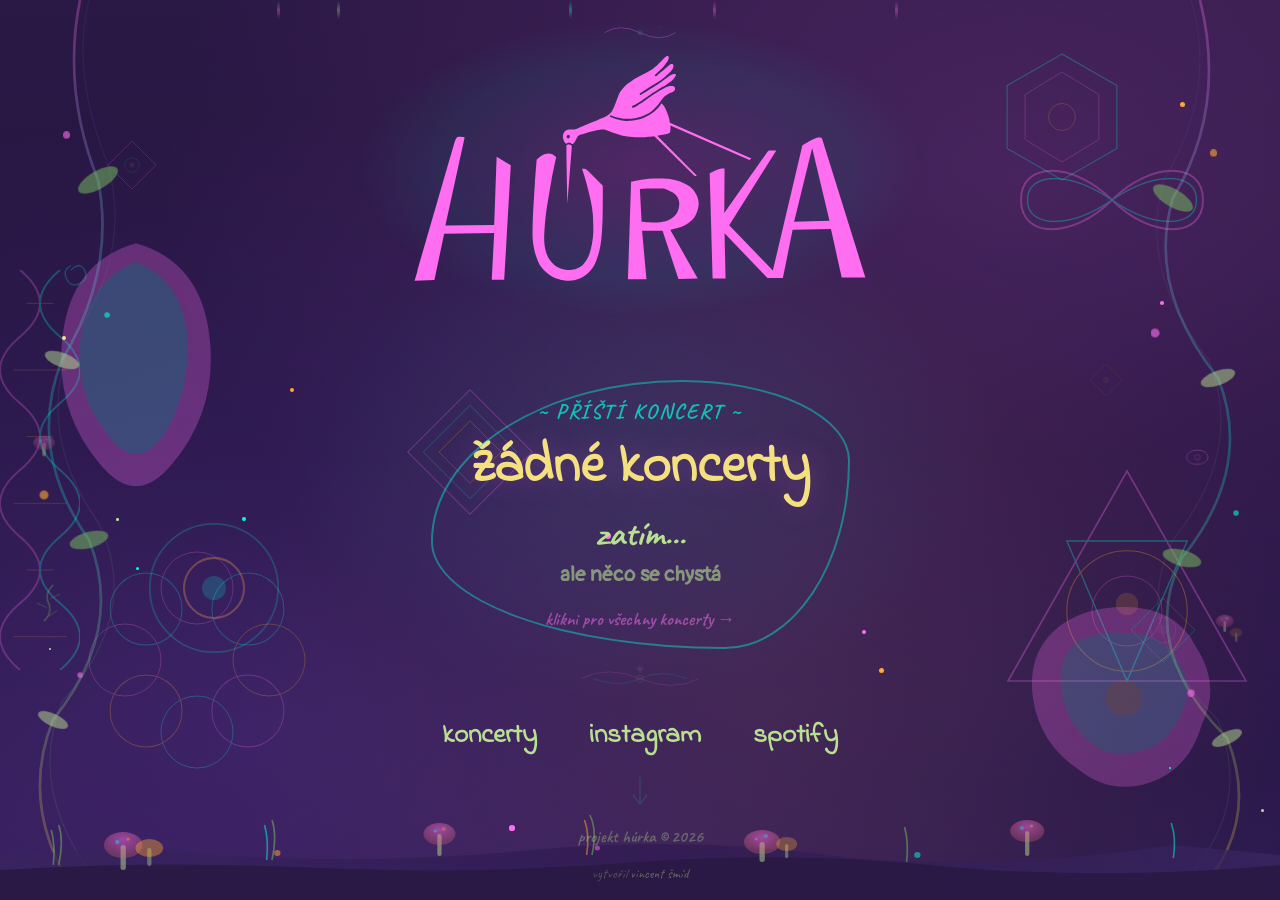
<file: index.html>
<!DOCTYPE html>
<html lang="cs">
<head>
<meta charset="UTF-8">
<script>if(location.pathname.endsWith('/index.html'))location.replace(location.pathname.replace('/index.html','/'));</script>
<meta name="viewport" content="width=device-width, initial-scale=1.0">
<title>Projekt Húrka</title>
<link rel="preconnect" href="https://fonts.googleapis.com">
<link rel="preconnect" href="https://fonts.gstatic.com" crossorigin>
<link href="https://fonts.googleapis.com/css2?family=Pangolin&family=Silkscreen&family=Caveat:wght@400;700&family=Indie+Flower&display=swap" rel="stylesheet">
<link rel="stylesheet" href="base.css">
<link rel="stylesheet" href="index.css">
<noscript><style>
  .page-loader { display: none !important; }
</style></noscript>
</head>
<body>

<!-- Loading screen -->
<div class="page-loader" id="loader">
  <svg class="loader-eye" viewBox="0 0 60 60">
    <circle cx="30" cy="30" r="28" fill="none" stroke="#00ffe0" stroke-width="1" opacity="0.5"/>
    <path d="M30 2 A28 28 0 0 1 58 30" fill="none" stroke="#ff6ef0" stroke-width="2"/>
    <circle cx="30" cy="30" r="8" fill="#6a3db8" opacity="0.6"/>
    <circle cx="30" cy="30" r="3" fill="#f0c85a"/>
  </svg>
</div>

<!-- Background layers -->
<div class="bg-layer bg-gradient"></div>

<!-- Fireflies -->
<div class="fireflies" id="fireflies"></div>

<!-- Drips -->
<div id="drips"></div>

<!-- === HALLUCINATION LAYER (static SVGs, motion via CSS trippy-drift) === -->
<div class="hallucinations">

  <!-- Melting blob — left side -->
  <svg class="halluc halluc-blob" viewBox="0 0 120 160" style="top:25%;left:2%;width:220px;">
    <g opacity="0.28">
      <path fill="#ff6ef0" d="M60 10 Q95 20 100 60 Q105 100 80 130 Q60 155 40 130 Q15 100 20 60 Q25 20 60 10Z"/>
      <path fill="#00ffe0" opacity="0.6" d="M60 20 Q85 30 88 60 Q90 90 75 115 Q60 135 45 115 Q25 90 30 60 Q35 30 60 20Z"/>
    </g>
  </svg>

  <!-- Sacred geometry triangle — right side -->
  <svg class="halluc halluc-geometry" viewBox="0 0 200 200" style="top:50%;right:1%;width:280px;">
    <g opacity="0.3">
      <polygon points="100,15 185,165 15,165" fill="none" stroke="#ff6ef0" stroke-width="1.2"/>
      <polygon points="100,165 57,65 143,65" fill="none" stroke="#00ffe0" stroke-width="1"/>
      <circle cx="100" cy="115" r="43" fill="none" stroke="#ffaa30" stroke-width="0.8"/>
      <circle cx="100" cy="115" r="25" fill="none" stroke="#ff6ef0" stroke-width="0.6"/>
      <circle cx="100" cy="110" r="8" fill="#ffaa30" opacity="0.5"/>
    </g>
  </svg>

  <!-- Ripple rings — bottom left (keep 3 animate for the expanding ring effect — this is the signature) -->
  <svg class="halluc halluc-ripple" viewBox="0 0 200 200" style="bottom:18%;left:5%;width:300px;">
    <g opacity="0.3">
      <circle cx="100" cy="100" r="20" fill="none" stroke="#00ffe0" stroke-width="1.2">
        <animate attributeName="r" values="20;95;20" dur="8s" repeatCount="indefinite"/>
        <animate attributeName="opacity" values="0.9;0;0.9" dur="8s" repeatCount="indefinite"/>
      </circle>
      <circle cx="100" cy="100" r="20" fill="none" stroke="#ff6ef0" stroke-width="1.2">
        <animate attributeName="r" values="20;95;20" dur="8s" begin="2.6s" repeatCount="indefinite"/>
        <animate attributeName="opacity" values="0.9;0;0.9" dur="8s" begin="2.6s" repeatCount="indefinite"/>
      </circle>
      <circle cx="100" cy="100" r="20" fill="none" stroke="#ffaa30" stroke-width="1.2">
        <animate attributeName="r" values="20;95;20" dur="8s" begin="5.3s" repeatCount="indefinite"/>
        <animate attributeName="opacity" values="0.9;0;0.9" dur="8s" begin="5.3s" repeatCount="indefinite"/>
      </circle>
      <circle cx="100" cy="100" r="8" fill="#00ffe0" opacity="0.6"/>
    </g>
  </svg>

  <!-- Infinity / lemniscate — mid right (static shape) -->
  <svg class="halluc halluc-infinity" viewBox="0 0 200 100" style="top:15%;right:3%;width:260px;">
    <g opacity="0.3">
      <path fill="none" stroke="#ff6ef0" stroke-width="1.5" d="M30 50 C30 20 70 20 100 50 C130 80 170 80 170 50 C170 20 130 20 100 50 C70 80 30 80 30 50Z"/>
      <path fill="none" stroke="#00ffe0" stroke-width="1" d="M35 50 C35 28 68 28 100 50 C132 72 165 72 165 50 C165 28 132 28 100 50 C68 72 35 72 35 50Z"/>
    </g>
  </svg>

  <!-- Spirograph — center-left (static, rotation via CSS) -->
  <svg class="halluc halluc-spiro" viewBox="0 0 200 200" style="top:60%;left:6%;width:240px;">
    <g opacity="0.25">
      <circle cx="100" cy="40" r="30" fill="none" stroke="#ff6ef0" stroke-width="0.8"/>
      <circle cx="100" cy="40" r="30" fill="none" stroke="#00ffe0" stroke-width="0.8" transform="rotate(45 100 100)"/>
      <circle cx="100" cy="40" r="30" fill="none" stroke="#ffaa30" stroke-width="0.8" transform="rotate(90 100 100)"/>
      <circle cx="100" cy="40" r="30" fill="none" stroke="#ff6ef0" stroke-width="0.8" transform="rotate(135 100 100)"/>
      <circle cx="100" cy="40" r="30" fill="none" stroke="#00ffe0" stroke-width="0.8" transform="rotate(180 100 100)"/>
      <circle cx="100" cy="40" r="30" fill="none" stroke="#ffaa30" stroke-width="0.8" transform="rotate(225 100 100)"/>
      <circle cx="100" cy="40" r="30" fill="none" stroke="#ff6ef0" stroke-width="0.8" transform="rotate(270 100 100)"/>
      <circle cx="100" cy="40" r="30" fill="none" stroke="#00ffe0" stroke-width="0.8" transform="rotate(315 100 100)"/>
    </g>
  </svg>

  <!-- Hexagon — top right (static) -->
  <svg class="halluc halluc-hex" viewBox="0 0 200 200" style="top:3%;right:10%;width:180px;">
    <g opacity="0.28">
      <polygon points="100,30 161,65 161,135 100,170 39,135 39,65" fill="none" stroke="#00ffe0" stroke-width="1.2"/>
      <polygon points="100,50 141,75 141,125 100,150 59,125 59,75" fill="none" stroke="#ff6ef0" stroke-width="0.9"/>
      <circle cx="100" cy="100" r="15" fill="none" stroke="#ffaa30" stroke-width="0.8"/>
    </g>
  </svg>

  <!-- DNA helix — far left (static) -->
  <svg class="halluc halluc-dna" viewBox="0 0 60 300" style="top:30%;left:0%;width:80px;">
    <g opacity="0.25">
      <path fill="none" stroke="#ff6ef0" stroke-width="1.5" d="M15 0 Q45 25 15 50 Q-15 75 15 100 Q45 125 15 150 Q-15 175 15 200 Q45 225 15 250 Q-15 275 15 300"/>
      <path fill="none" stroke="#00ffe0" stroke-width="1.5" d="M45 0 Q15 25 45 50 Q75 75 45 100 Q15 125 45 150 Q75 175 45 200 Q15 225 45 250 Q75 275 45 300"/>
      <line x1="20" y1="25" x2="40" y2="25" stroke="#ffaa30" stroke-width="0.8" opacity="0.7"/>
      <line x1="10" y1="75" x2="50" y2="75" stroke="#ffaa30" stroke-width="0.8" opacity="0.7"/>
      <line x1="20" y1="125" x2="40" y2="125" stroke="#ffaa30" stroke-width="0.8" opacity="0.7"/>
      <line x1="10" y1="175" x2="50" y2="175" stroke="#ffaa30" stroke-width="0.8" opacity="0.7"/>
      <line x1="20" y1="225" x2="40" y2="225" stroke="#ffaa30" stroke-width="0.8" opacity="0.7"/>
      <line x1="10" y1="275" x2="50" y2="275" stroke="#ffaa30" stroke-width="0.8" opacity="0.7"/>
    </g>
  </svg>

  <!-- Amoeba — bottom right (static) -->
  <svg class="halluc halluc-amoeba" viewBox="0 0 200 200" style="bottom:8%;right:2%;width:260px;">
    <g opacity="0.25">
      <path fill="#ff6ef0" d="M100 30 Q140 30 155 60 Q175 90 160 120 Q150 155 120 165 Q90 175 65 155 Q35 135 30 100 Q25 65 50 45 Q70 30 100 30Z"/>
      <path fill="#00ffe0" opacity="0.5" d="M100 50 Q130 50 140 70 Q155 90 145 110 Q135 135 115 140 Q90 148 75 135 Q55 118 52 95 Q48 72 62 58 Q78 48 100 50Z"/>
      <circle cx="100" cy="100" r="14" fill="#ffaa30" opacity="0.5"/>
    </g>
  </svg>

  <!-- Concentric diamonds — mid area (static) -->
  <svg class="halluc halluc-diamonds" viewBox="0 0 200 200" style="top:38%;left:50%;width:220px;margin-left:-280px;">
    <g opacity="0.25">
      <rect x="60" y="60" width="80" height="80" fill="none" stroke="#ff6ef0" stroke-width="1" transform="rotate(45 100 100)"/>
      <rect x="70" y="70" width="60" height="60" fill="none" stroke="#00ffe0" stroke-width="0.8" transform="rotate(45 100 100)"/>
      <rect x="80" y="80" width="40" height="40" fill="none" stroke="#ffaa30" stroke-width="0.8" transform="rotate(45 100 100)"/>
    </g>
  </svg>

</div>

<!-- Third eyes (static shapes, rotation via CSS spiralSpin) -->
<div class="third-eye" style="top: 15%; left: 8%;">
  <svg width="60" height="60" viewBox="0 0 50 50">
    <path d="M25 5 Q35 15 45 25 Q35 35 25 45 Q15 35 5 25 Q15 15 25 5Z" fill="none" stroke="#ff6ef0" stroke-width="0.8"/>
    <circle cx="25" cy="25" r="6" fill="none" stroke="#00ffe0" stroke-width="0.5"/>
    <circle cx="25" cy="25" r="2" fill="#ffaa30" opacity="0.5"/>
  </svg>
</div>

<div class="third-eye" style="bottom: 25%; right: 6%;">
  <svg width="80" height="80" viewBox="0 0 50 50" style="animation-direction: reverse;">
    <path d="M25 5 Q35 15 45 25 Q35 35 25 45 Q15 35 5 25 Q15 15 25 5Z" fill="none" stroke="#00ffe0" stroke-width="0.6"/>
    <circle cx="25" cy="25" r="8" fill="none" stroke="#ff6ef0" stroke-width="0.4"/>
    <circle cx="25" cy="25" r="3" fill="#ff6ef0" opacity="0.35"/>
  </svg>
</div>

<div class="third-eye" style="top: 40%; right: 12%;">
  <svg width="40" height="40" viewBox="0 0 50 50">
    <path d="M25 5 Q35 15 45 25 Q35 35 25 45 Q15 35 5 25 Q15 15 25 5Z" fill="none" stroke="#ffaa30" stroke-width="0.5"/>
    <circle cx="25" cy="25" r="4" fill="#ffaa30" opacity="0.3"/>
  </svg>
</div>

<!-- Vine SVGs (static shapes, sway via CSS) -->
<div class="vine-container vine-left">
  <svg viewBox="0 0 200 1000" xmlns="http://www.w3.org/2000/svg" style="width:100%;height:100%">
    <defs>
      <linearGradient id="vineGrad1" x1="0%" y1="0%" x2="0%" y2="100%">
        <stop offset="0%" stop-color="#ff6ef0" stop-opacity="0.5"/>
        <stop offset="50%" stop-color="#00ffe0" stop-opacity="0.4"/>
        <stop offset="100%" stop-color="#ffaa30" stop-opacity="0.5"/>
      </linearGradient>
      <linearGradient id="vineGrad2" x1="0%" y1="0%" x2="0%" y2="100%">
        <stop offset="0%" stop-color="#6a3db8" stop-opacity="0.4"/>
        <stop offset="100%" stop-color="#7ac460" stop-opacity="0.3"/>
      </linearGradient>
      <radialGradient id="mushGlow" cx="50%" cy="30%" r="60%">
        <stop offset="0%" stop-color="#ff6ef0" stop-opacity="0.6"/>
        <stop offset="100%" stop-color="#e8667a" stop-opacity="0.3"/>
      </radialGradient>
    </defs>
    <path d="M100 0 Q80 100 120 200 Q140 300 80 400 Q40 500 110 600 Q150 700 70 800 Q30 900 100 1000" fill="none" stroke="url(#vineGrad1)" stroke-width="3" opacity="0.6"/>
    <path d="M110 0 Q90 80 130 180 Q160 280 90 380 Q50 480 120 580 Q170 680 80 780 Q40 880 120 980" fill="none" stroke="url(#vineGrad2)" stroke-width="1.5" opacity="0.4"/>
    <g opacity="0.5">
      <ellipse cx="120" cy="200" rx="25" ry="10" fill="#7ac460" transform="rotate(-30 120 200)"/>
      <ellipse cx="80" cy="400" rx="20" ry="8" fill="#b8e090" transform="rotate(20 80 400)"/>
      <ellipse cx="110" cy="600" rx="22" ry="9" fill="#7ac460" transform="rotate(-15 110 600)"/>
      <ellipse cx="70" cy="800" rx="18" ry="7" fill="#b8e090" transform="rotate(25 70 800)"/>
    </g>
    <g opacity="0.6">
      <circle cx="85" cy="150" r="4" fill="#ff6ef0"/>
      <circle cx="130" cy="350" r="3" fill="#00ffe0"/>
      <circle cx="60" cy="550" r="5" fill="#ffaa30"/>
      <circle cx="100" cy="750" r="3" fill="#ff6ef0"/>
    </g>
    <g opacity="0.6" transform="translate(50, 480)">
      <rect x="8" y="12" width="4" height="15" rx="2" fill="#b8e090" opacity="0.6"/>
      <ellipse cx="10" cy="12" rx="12" ry="8" fill="url(#mushGlow)"/>
      <circle cx="6" cy="10" r="1.5" fill="#00ffe0" opacity="0.5"/>
      <circle cx="13" cy="8" r="1" fill="#ffaa30" opacity="0.5"/>
    </g>
    <path d="M90 300 Q100 290 105 300 Q110 310 100 315 Q90 320 85 310 Q80 300 90 295" fill="none" stroke="#00ffe0" stroke-width="1" opacity="0.4"/>
    <g opacity="0.4" transform="translate(60,650)">
      <path d="M0 40 Q10 30 5 20 Q0 10 10 0" fill="none" stroke="#7ac460" stroke-width="1.5"/>
      <path d="M5 35 L15 28" fill="none" stroke="#7ac460" stroke-width="0.8"/>
      <path d="M3 25 L-8 20" fill="none" stroke="#7ac460" stroke-width="0.8"/>
      <path d="M7 15 L18 10" fill="none" stroke="#7ac460" stroke-width="0.8"/>
    </g>
  </svg>
</div>

<div class="vine-container vine-right">
  <svg viewBox="0 0 200 1000" xmlns="http://www.w3.org/2000/svg" style="width:100%;height:100%">
    <path d="M100 0 Q130 120 70 220 Q40 320 120 420 Q160 520 80 620 Q30 720 130 820 Q170 920 90 1000" fill="none" stroke="url(#vineGrad1)" stroke-width="3" opacity="0.6"/>
    <path d="M90 0 Q120 100 60 200 Q30 300 110 400 Q150 500 70 600 Q20 700 120 800 Q160 900 80 980" fill="none" stroke="url(#vineGrad2)" stroke-width="1.5" opacity="0.35"/>
    <g opacity="0.5">
      <ellipse cx="70" cy="220" rx="25" ry="10" fill="#7ac460" transform="rotate(30 70 220)"/>
      <ellipse cx="120" cy="420" rx="20" ry="8" fill="#b8e090" transform="rotate(-20 120 420)"/>
      <ellipse cx="80" cy="620" rx="22" ry="9" fill="#7ac460" transform="rotate(15 80 620)"/>
      <ellipse cx="130" cy="820" rx="18" ry="7" fill="#b8e090" transform="rotate(-25 130 820)"/>
    </g>
    <g opacity="0.6">
      <circle cx="115" cy="170" r="4" fill="#ffaa30"/>
      <circle cx="50" cy="370" r="5" fill="#ff6ef0"/>
      <circle cx="140" cy="570" r="3" fill="#00ffe0"/>
      <circle cx="90" cy="770" r="4" fill="#ff6ef0"/>
    </g>
    <g opacity="0.6" transform="translate(120, 680)">
      <rect x="6" y="10" width="3" height="12" rx="1.5" fill="#b8e090" opacity="0.6"/>
      <ellipse cx="7.5" cy="10" rx="10" ry="7" fill="url(#mushGlow)"/>
      <circle cx="4" cy="8" r="1" fill="#00ffe0" opacity="0.5"/>
      <circle cx="10" cy="7" r="1.5" fill="#ffaa30" opacity="0.5"/>
    </g>
    <g opacity="0.4" transform="translate(135, 695)">
      <rect x="4" y="8" width="2.5" height="10" rx="1" fill="#b8e090" opacity="0.6"/>
      <ellipse cx="5" cy="8" rx="7" ry="5" fill="#ffaa30" opacity="0.35"/>
    </g>
    <g opacity="0.3" transform="translate(85, 500)">
      <ellipse cx="12" cy="8" rx="12" ry="8" fill="none" stroke="#ff6ef0" stroke-width="1"/>
      <circle cx="12" cy="8" r="4" fill="#ff6ef0" opacity="0.3"/>
      <circle cx="12" cy="8" r="1.5" fill="#2a1845"/>
    </g>
  </svg>
</div>

<!-- Bottom mushroom garden (static) -->
<div class="mushroom-garden">
  <svg viewBox="0 0 1200 120" xmlns="http://www.w3.org/2000/svg" preserveAspectRatio="none" style="width:100%;height:100%;display:block">
    <defs>
      <radialGradient id="mushGlow2" cx="50%" cy="30%" r="60%">
        <stop offset="0%" stop-color="#ff6ef0" stop-opacity="0.5"/>
        <stop offset="100%" stop-color="#e8667a" stop-opacity="0.3"/>
      </radialGradient>
      <linearGradient id="groundGrad" x1="0%" y1="0%" x2="100%" y2="0%">
        <stop offset="0%" stop-color="#3a2560" stop-opacity="0.8"/>
        <stop offset="50%" stop-color="#2e1a50" stop-opacity="0.7"/>
        <stop offset="100%" stop-color="#3a2560" stop-opacity="0.8"/>
      </linearGradient>
    </defs>
    <path d="M0 80 Q100 60 200 75 Q350 85 500 70 Q650 55 800 78 Q950 90 1100 65 L1200 75 L1200 120 L0 120Z" fill="url(#groundGrad)"/>
    <path d="M0 90 Q150 80 300 88 Q450 95 600 82 Q750 70 900 88 Q1050 100 1200 85 L1200 120 L0 120Z" fill="#2a1845"/>
    <g transform="translate(100, 50)">
      <rect x="13" y="15" width="5" height="25" rx="2.5" fill="#b8e090" opacity="0.5"/>
      <ellipse cx="15.5" cy="15" rx="18" ry="13" fill="url(#mushGlow2)"/>
      <circle cx="10" cy="12" r="2" fill="#00ffe0" opacity="0.4"/>
      <circle cx="20" cy="9" r="1.5" fill="#ffaa30" opacity="0.4"/>
    </g>
    <g transform="translate(130, 58)">
      <rect x="8" y="10" width="4" height="18" rx="2" fill="#b8e090" opacity="0.4"/>
      <ellipse cx="10" cy="10" rx="13" ry="9" fill="#ffaa30" opacity="0.4"/>
    </g>
    <g transform="translate(400, 42)">
      <rect x="10" y="12" width="4" height="22" rx="2" fill="#b8e090" opacity="0.5"/>
      <ellipse cx="12" cy="12" rx="15" ry="11" fill="url(#mushGlow2)"/>
      <circle cx="8" cy="9" r="1.5" fill="#00ffe0" opacity="0.4"/>
      <circle cx="16" cy="7" r="2" fill="#ffaa30" opacity="0.3"/>
    </g>
    <g transform="translate(700, 48)">
      <rect x="12" y="14" width="5" height="20" rx="2.5" fill="#b8e090" opacity="0.5"/>
      <ellipse cx="14.5" cy="14" rx="17" ry="12" fill="url(#mushGlow2)"/>
      <circle cx="9" cy="11" r="1.5" fill="#ff6ef0" opacity="0.4"/>
      <circle cx="18" cy="8" r="2" fill="#00ffe0" opacity="0.3"/>
    </g>
    <g transform="translate(730, 56)">
      <rect x="6" y="8" width="3" height="14" rx="1.5" fill="#b8e090" opacity="0.4"/>
      <ellipse cx="7.5" cy="8" rx="10" ry="7" fill="#ffaa30" opacity="0.3"/>
    </g>
    <g transform="translate(950, 38)">
      <rect x="11" y="13" width="4" height="25" rx="2" fill="#b8e090" opacity="0.5"/>
      <ellipse cx="13" cy="13" rx="16" ry="11" fill="url(#mushGlow2)"/>
      <circle cx="8" cy="10" r="2" fill="#00ffe0" opacity="0.3"/>
      <circle cx="17" cy="8" r="1.5" fill="#ffaa30" opacity="0.4"/>
    </g>
    <g fill="none" stroke-width="1.5" opacity="0.5">
      <path d="M50 85 Q52 65 48 50" stroke="#7ac460"/>
      <path d="M55 85 Q60 60 55 45" stroke="#7ac460"/>
      <path d="M250 80 Q252 60 248 45" stroke="#00ffe0"/>
      <path d="M255 80 Q260 55 255 40" stroke="#7ac460"/>
      <path d="M550 75 Q553 55 548 40" stroke="#ffaa30"/>
      <path d="M555 75 Q560 50 553 35" stroke="#7ac460"/>
      <path d="M850 82 Q852 62 848 47" stroke="#7ac460"/>
      <path d="M1100 78 Q1103 58 1098 43" stroke="#00ffe0"/>
    </g>
    <g opacity="0.5">
      <circle cx="260" cy="73" r="3" fill="#ffaa30"/>
      <circle cx="560" cy="68" r="2.5" fill="#ff6ef0"/>
      <circle cx="860" cy="75" r="3" fill="#00ffe0"/>
    </g>
  </svg>
</div>

<!-- MAIN CONTENT -->
<div class="main-content">
  <!-- Decorative top SVG (static) -->
  <svg class="decorative-top" width="140" height="50" viewBox="0 0 140 50" style="opacity:0.35; animation: fadeInUp 1s ease-out;">
    <path d="M10 25 Q35 8 70 25 Q105 42 130 25" fill="none" stroke="#ff6ef0" stroke-width="1.5"/>
    <circle cx="70" cy="25" r="4" fill="none" stroke="#00ffe0" stroke-width="0.8"/>
    <circle cx="70" cy="25" r="2" fill="#ffaa30" opacity="0.5"/>
    <path d="M30 18 Q35 12 40 18" fill="none" stroke="#6a3db8" stroke-width="1"/>
    <path d="M100 18 Q105 12 110 18" fill="none" stroke="#6a3db8" stroke-width="1"/>
  </svg>

  <!-- Logo -->
  <div class="logo-wrapper">
    <div class="logo-glow"></div>
    <svg class="logo-svg" viewBox="0 0 1847 922" xmlns="http://www.w3.org/2000/svg" fill-rule="evenodd" role="img" aria-label="Projekt Húrka">
      <g transform="translate(-102,-368.968)">
        <path d="M989,884L976,1284L1052,1284L1034,1085L1118,1085L1183,1283L1262,1281L1150,1082C1150,1082 1188.167,1072.833 1203,1066C1216.269,1059.887 1230.5,1048.669 1239,1041C1245.39,1035.234 1250.02,1027.615 1254,1019.984C1258,1012.314 1261,1003.148 1263,994.984C1264.917,987.158 1266.483,979.042 1266,971C1265.5,962.669 1263.247,953.28 1260,945C1256.667,936.5 1251.333,927 1246,920C1240.998,913.435 1234.695,907.826 1228,903C1220.833,897.833 1211.667,893 1203,889C1194.333,885 1185.276,881.464 1176,879C1165.333,876.167 1151.505,873.087 1139,872C1123.667,870.667 1100.667,870.5 1084,871C1068.948,871.452 1053.92,872.958 1039,875C1023.167,877.167 989,884 989,884ZM1025,914L1032,1048C1032,1048 1078.833,1052 1097,1051C1111.948,1050.177 1127.667,1048.5 1141,1042C1154.333,1035.5 1169.5,1024.5 1177,1012C1184.5,999.5 1187.167,979.667 1186,967C1184.933,955.421 1178.376,944.066 1170,936C1161,927.333 1141.667,919 1132,915C1125.771,912.422 1118.735,912.285 1112,912C1100.167,911.5 1075.5,911.667 1061,912C1048.985,912.276 1025,914 1025,914Z"/>
        <path d="M602,794C602,794 597,859.5 595,888C593.199,913.658 591.463,939.321 590,965C588.5,991.333 586.667,1019.833 586,1046C585.355,1071.325 584.167,1099.5 586,1122C587.625,1141.939 591.333,1162.5 597,1181C602.551,1199.122 610.5,1219 620,1233C628.739,1245.878 641.833,1256.5 654,1265C665.854,1273.282 679.5,1279.833 693,1284C706.5,1288.167 721.167,1290.333 735,1290C748.833,1289.667 763.333,1287 776,1282C788.667,1277 800.774,1269.237 811,1260C821.333,1250.667 831.242,1238.797 838,1226C845.833,1211.167 853.167,1188.833 858,1171C862.602,1154.022 865.116,1136.49 867,1119C869.333,1097.333 871.07,1067.037 872,1041C873,1013 872.833,974.5 873,951C873.121,934 873,900 873,900C873,900 818.833,845.5 806,834C803.408,831.678 799,831.5 796,831C793.37,830.562 788,831 788,831C788,831 800.711,869.46 806,889C812,911.167 819.667,942.833 824,964C827.517,981.181 830.634,998.516 832,1016C833.667,1037.333 834.667,1071 834,1092C833.467,1108.778 830.833,1126.833 828,1142C825.402,1155.909 821,1172 817,1183C813.79,1191.827 809.167,1200.167 804,1208C798.833,1215.833 793.167,1224.167 786,1230C778.833,1235.833 761,1243 761,1243C761,1243 745.667,1245.833 738,1246C730.333,1246.167 722.527,1245.602 715,1244C707.167,1242.333 698.476,1239.901 691,1236C683.333,1232 675.412,1226.412 669,1220C662,1213 654.167,1203.5 649,1194C643.833,1184.5 640.477,1173.681 638,1163C635.333,1151.5 633.408,1137.769 633,1125C632.5,1109.333 633.626,1087.628 635,1069C636.5,1048.667 638.807,1024.892 642,1003C646.667,971 656.333,913.5 663,877C668.685,845.875 682,784 682,784C682,784 671.5,774.5 666,772C660.762,769.619 654.746,768.689 649,769C642.833,769.333 635,771.5 629,774C623.194,776.419 617.5,780.667 613,784C609.018,786.95 602,794 602,794Z"/>
        <path d="M307,702C307,702 290.5,699.667 285,700C280.98,700.244 276.516,700.855 274,704C270.667,708.167 267.059,716.985 265,724C236.333,821.667 102,1290 102,1290L183,1287L223,1097L428,1094L418,1286L469,1286L496,817L438,782L428,1061L228,1064L307,702Z"/>
        <path d="M1311,850L1323,1281L1376,1281L1372,1095L1548,1279L1611,1279L1651,1081L1808,1078L1852,1277L1949,1277L1772,709C1772,709 1769.909,704.955 1768,704C1766,703 1762.687,703 1760,703C1757.167,703 1753.864,703.045 1751,704C1745.5,705.833 1734.7,710.022 1727,714C1717,719.167 1691,735 1691,735L1570,1248L1391,1063L1584,756L1556,756C1556,756 1553.165,756.272 1552,757C1550.667,757.833 1549.089,759.46 1548,761C1517.833,803.667 1371,1013 1371,1013L1372,829.5L1361,829.5C1361,829.5 1351.571,831.503 1347,833C1342.167,834.583 1336.87,836.701 1332,839C1326,841.833 1311,850 1311,850ZM1731,746L1657,1048L1802,1044L1731,746Z"/>
        <path d="M728,975C728,975 723.667,776.5 724,736C724.02,733.596 728.167,732.667 730,732C731.566,731.43 733.342,731.834 735,732C736.667,732.167 738.5,732.333 740,733C741.5,733.667 743,734.833 744,736C744.97,737.132 746.1,738.513 746,740C743.333,779.833 728,975 728,975Z"/>
        <path d="M734,670C731.164,670.5 726.815,671.667 723.982,673C721.392,674.219 718.94,675.895 717,678C715.003,680.167 713.167,683.167 712,686C710.833,688.833 710.322,691.944 710,695C709.667,698.167 709.5,701.833 710,705C710.493,708.124 712,711.333 713,714C713.891,716.377 714.524,718.934 716,721C717.667,723.333 720.667,727.5 723,728C725.333,728.5 728.167,724.667 730,724C731.253,723.544 732.671,723.889 734,724C736,724.167 739.667,724 742,725C744.333,726 745.474,730.631 748,730C750.667,729.333 755.405,724.657 758,721C761.667,715.833 766.333,703.833 770,699C772.459,695.758 776.182,693.407 780,692C789.5,688.5 813.5,681.5 827,678C838.201,675.096 851.667,672.167 861,671C868.277,670.09 875.879,669.249 883,671C893.167,673.5 910.167,681.833 922,686C932.541,689.712 944,693.667 954,696C963.181,698.142 973.5,699 982,700C989.643,700.899 997.309,701.739 1005,702C1014.833,702.333 1029.015,702.607 1041,702C1054.167,701.333 1084,698 1084,698L1249,861L1257,861L1257,858L1096,696C1096,696 1114.667,692.833 1123,691C1130.738,689.298 1141.5,688.333 1146,685C1149.9,682.111 1149.379,675.814 1150,671C1150.667,665.833 1150,654 1150,654L1474,795L1482,789L1148,642C1148,642 1146.316,631.264 1145,626C1143.667,620.667 1141.975,615.227 1140,610C1137.167,602.5 1132.333,588.833 1128,581C1124.321,574.349 1114,563 1114,563C1114,563 1107.732,572.646 1104,577C1100,581.667 1094.667,586.667 1090,591C1085.496,595.182 1080.956,599.365 1076,603C1071,606.667 1065.5,610 1060,613C1054.502,615.999 1048.781,618.591 1043,621C1037,623.5 1030.508,626.21 1024,628C1017.333,629.833 1010.051,630.972 1003,632C995,633.167 983.167,634.667 976,635C970.662,635.248 965.307,634.624 960,634C954.333,633.333 947.917,632.409 942,631C935,629.333 924.5,626.167 918,624C912.891,622.297 905.667,619.667 903,618C901.835,617.272 901.333,614.833 902,614C902.667,613.167 905.337,612.65 907,613C910.167,613.667 916.5,616.667 921,618C925.264,619.263 929.662,620.02 934,621C939.167,622.167 946.333,624.167 952,625C957.287,625.777 962.658,625.847 968,626C973.833,626.167 980.675,626.333 987,626C993.333,625.667 999.78,625.368 1006,624C1014.333,622.167 1027.5,618.5 1037,615C1045.957,611.7 1055.833,607.333 1063,603C1069.282,599.202 1074.667,593.833 1080,589C1085.24,584.252 1090.5,579.167 1095,574C1099.379,568.973 1103,563.333 1107,558C1111,552.667 1114.667,546.667 1119,542C1123.182,537.496 1128.167,533.5 1133,530C1137.723,526.58 1143.333,523.5 1148,521C1152.207,518.746 1157.667,517 1161,515C1163.635,513.419 1166.667,511 1168,509C1169.125,507.313 1169,505 1169,503C1169,501 1169,498.667 1168,497C1167,495.333 1164.97,493.821 1163,493C1161,492.167 1158.353,492.138 1156,492C1153.167,491.833 1149.274,491.376 1146,492C1142.5,492.667 1138.611,494.523 1135,496C1131.333,497.5 1127.562,499.12 1124,501C1118,504.167 1105.667,511 1099,515C1093.847,518.092 1088.975,521.63 1084,525C1078.833,528.5 1073.333,532.333 1068,536C1062.667,539.667 1057,543.5 1052,547C1047.302,550.289 1042.333,554 1038,557C1034.047,559.736 1030,562.333 1026,565C1021.5,568 1015.333,572.5 1011,575C1007.511,577.013 1002.667,579 1000,580C998.409,580.597 996.167,581.333 995,581C993.844,580.67 993.167,579.167 993,578C992.833,576.833 992.966,574.905 994,574C995.333,572.833 998.7,572.074 1001,571C1003.5,569.833 1006.411,568.479 1009,567C1012.5,565 1018.167,561.5 1022,559C1025.408,556.777 1028.689,554.365 1032,552C1035.5,549.5 1039.278,546.589 1043,544C1046.833,541.333 1051,538.667 1055,536C1059,533.333 1063.167,530.667 1067,528C1070.722,525.411 1074.228,522.515 1078,520C1082,517.333 1086.833,514.667 1091,512C1095.049,509.409 1099.333,506.333 1103,504C1106.28,501.913 1109.587,499.861 1113,498C1116.667,496 1121.167,494.167 1125,492C1128.784,489.861 1132.409,487.448 1136,485C1139.667,482.5 1143.43,479.794 1147,477C1150.833,474 1155.833,470 1159,467C1161.572,464.563 1163.848,461.815 1166,459C1168.167,456.167 1171,452.5 1172,450C1172.743,448.143 1172.667,445.167 1172,444C1171.333,442.833 1169.374,443 1168,443C1166,443 1162.563,443.191 1160,444C1156.833,445 1152.465,446.947 1149,449C1144.5,451.667 1138.288,456.268 1133,460C1127.333,464 1121.076,468.773 1115,473C1107.333,478.333 1096.457,485.853 1087,492C1073.667,500.667 1044.833,518.833 1035,525C1032.723,526.428 1029.667,528.5 1028,529C1026.99,529.303 1025.667,528.667 1025,528C1024.333,527.333 1023.529,525.943 1024,525C1024.667,523.667 1027.05,521.324 1029,520C1037.833,514 1064.5,497 1077,489C1085.958,483.267 1096,477.333 1104,472C1111.158,467.228 1118.342,462.447 1125,457C1132.333,451 1142.167,442.167 1148,436C1152.581,431.157 1157.5,424.5 1160,420C1161.846,416.678 1163,411.833 1163,409C1163,406.764 1161.5,404.167 1160,403C1158.5,401.833 1155.983,401.575 1154,402C1151.667,402.5 1148.407,404.241 1146,406C1141.667,409.167 1134,416 1128,421C1122,426 1115,431.667 1110,436C1105.899,439.554 1101.167,444.333 1098,447C1095.807,448.847 1092.833,451.333 1091,452C1089.708,452.47 1087.667,451.833 1087,451C1086.333,450.167 1086.284,448.125 1087,447C1088.167,445.167 1091.631,442.297 1094,440C1099.674,434.5 1114.711,420.833 1121.044,414C1125.253,409.459 1129.007,403.167 1132,399C1134.374,395.695 1137.167,392.333 1139,389C1140.73,385.854 1142.333,381.667 1143,379C1143.485,377.06 1143.333,374.5 1143,373C1142.739,371.827 1142.043,370.596 1141,370C1139.833,369.333 1137.5,368.833 1136,369C1134.518,369.165 1133.206,370.123 1132,371C1130.167,372.333 1127.173,374.827 1125,377C1121.333,380.667 1115,387.833 1110,393C1105.083,398.081 1100.302,403.322 1095,408C1089.333,413 1082.667,418.454 1076,423C1068.667,428 1059.525,433.335 1051,438C1042.167,442.833 1032.167,447.014 1023,452C1013.5,457.167 1002.5,463.5 994,469C986.387,473.926 978.167,479.833 972,485C966.58,489.541 961.602,494.631 957,500C952,505.833 946,513 942,520C938.069,526.879 935.667,535.167 933,542C930.546,548.288 928.454,554.712 926,561C923.333,567.833 919.833,577 917,583C914.705,587.86 911.5,593.333 909,597C907.004,599.928 904.333,602.667 902,605C899.827,607.173 897.511,609.228 895,611C892.167,613 888.519,615.348 885,617C876.833,620.833 856.167,629.667 846,634C838.711,637.107 831.323,639.975 824,643C816.333,646.167 808.011,649.694 800,653C789.5,657.333 770.833,666.167 761,669C754.586,670.848 745.5,669.833 741,670C738.668,670.086 736.298,669.595 734,670ZM732,693C733.333,693 735.028,693.028 736,694C737,695 738,697.205 738,699C738,700.833 737,703.667 736,705C735.106,706.193 733.483,707.148 732,707C730.333,706.833 727.167,705.5 726,704C724.833,702.5 724.667,699.667 725,698C725.327,696.366 726.833,694.833 728,694C729.118,693.201 730.667,693 732,693Z"/>
      </g>
    </svg>
  </div>

  <!-- Next concert -->
  <a href="concerts.html" class="next-concert" id="nextConcert">
    <div class="concert-border"></div>
    <div class="concert-label">~ příští koncert ~</div>
    <div class="concert-title" id="concertTitle"></div>
    <div class="concert-date" id="concertDate"></div>
    <div class="concert-venue" id="concertVenue"></div>
    <div class="concert-cta">klikni pro všechny koncerty →</div>
    <noscript>
      <div style="color: #b8e090; font-size: 1rem; margin-top: 8px;">pro zobrazení koncertů je potřeba zapnout JavaScript</div>
    </noscript>
  </a>

  <!-- Decorative separator (static) -->
  <svg class="decorative-separator" width="220" height="70" viewBox="0 0 220 70" style="opacity:0.25; animation: fadeInUp 2.2s ease-out;">
    <path d="M10 35 Q55 12 110 35 Q165 58 210 35" fill="none" stroke="#ff6ef0" stroke-width="1"/>
    <path d="M30 35 Q75 52 110 35 Q145 18 190 35" fill="none" stroke="#00ffe0" stroke-width="0.8"/>
    <circle cx="110" cy="35" r="6" fill="none" stroke="#ffaa30" stroke-width="0.8"/>
    <circle cx="110" cy="35" r="2.5" fill="#ff6ef0" opacity="0.4"/>
    <g transform="translate(105, 12)">
      <rect x="4" y="6" width="2" height="8" rx="1" fill="#b8e090" opacity="0.5"/>
      <ellipse cx="5" cy="6" rx="6" ry="4" fill="#ff6ef0" opacity="0.4"/>
    </g>
  </svg>

  <!-- Nav links -->
  <nav class="nav-links">
    <a href="concerts.html">koncerty</a>
    <a href="https://www.instagram.com/projekthurka/" target="_blank">instagram</a>
    <a href="https://open.spotify.com/artist/5JVcwRxsRTyY88PN6fzbW0?si=engINQAzRiaCq-pbFrtK6Q" target="_blank">spotify</a>
  </nav>

  <!-- Scroll hint -->
  <div class="scroll-hint">
    <svg width="30" height="40" viewBox="0 0 30 40" opacity="0.4">
      <path d="M15 5 L15 30" stroke="#00ffe0" stroke-width="1.5" fill="none"/>
      <path d="M8 23 L15 32 L22 23" stroke="#00ffe0" stroke-width="1.5" fill="none"/>
    </svg>
  </div>

  <div class="footer-zone">
    <p>projekt húrka © 2026</p>
  </div>

  <div class="footer-credit">
    <p>vytvořil <a href="https://vincentsmid.xyz" target="_blank">vincent šmíd</a></p>
  </div>
</div>

<script>
// === FIREFLIES (reduced count) ===
const firefliesContainer = document.getElementById('fireflies');
const fireflyColors = ['#ff6ef0', '#00ffe0', '#ffaa30', '#f5e080', '#b8e090'];
for (let i = 0; i < 14; i++) {
  const ff = document.createElement('div');
  ff.className = 'firefly';
  ff.style.left = Math.random() * 100 + '%';
  ff.style.top = Math.random() * 100 + '%';
  ff.style.animationDelay = Math.random() * 5 + 's';
  ff.style.animationDuration = (4 + Math.random() * 4) + 's, ' + (8 + Math.random() * 6) + 's';
  ff.style.background = fireflyColors[Math.floor(Math.random() * fireflyColors.length)];
  ff.style.width = (2 + Math.random() * 4) + 'px';
  ff.style.height = ff.style.width;
  firefliesContainer.appendChild(ff);
}

// === DRIPS (reduced count) ===
const dripsContainer = document.getElementById('drips');
const dripColors = ['#ff6ef0', '#00ffe0', '#ffaa30', '#b8e090'];
for (let i = 0; i < 5; i++) {
  const drip = document.createElement('div');
  drip.className = 'drip';
  drip.style.left = (10 + Math.random() * 80) + '%';
  drip.style.animationDelay = Math.random() * 8 + 's';
  drip.style.animationDuration = (5 + Math.random() * 5) + 's';
  const color = dripColors[Math.floor(Math.random() * dripColors.length)];
  drip.style.background = `linear-gradient(to bottom, transparent, ${color}, transparent)`;
  dripsContainer.appendChild(drip);
}

// === LOADING ===
window.addEventListener('load', () => {
  setTimeout(() => {
    document.getElementById('loader').classList.add('hidden');
  }, 600);
});

// === CONCERT LOADING ===
async function loadNextConcert() {
  try {
    const response = await fetch('concerts.md');
    const text = await response.text();
    const concerts = parseConcerts(text);
    const now = new Date();
    const upcoming = concerts.filter(c => c.date >= now);
    if (upcoming.length > 0) {
      const next = upcoming[0];
      document.getElementById('concertTitle').textContent = next.title;
      document.getElementById('concertDate').textContent = formatDate(next.date);
      document.getElementById('concertVenue').textContent = next.venue + (next.city ? ', ' + next.city : '');
    } else {
      document.getElementById('concertTitle').textContent = 'žádné koncerty';
      document.getElementById('concertDate').textContent = 'zatím...';
      document.getElementById('concertVenue').textContent = 'ale něco se chystá';
    }
  } catch (e) {
    document.getElementById('concertTitle').textContent = 'koncerty';
    document.getElementById('concertDate').textContent = '';
    document.getElementById('concertVenue').textContent = 'podívej se na seznam →';
  }
}

function parseConcerts(md) {
  const concerts = [];
  const blocks = md.split(/^---$/m).filter(b => b.trim());
  for (const block of blocks) {
    const concert = {};
    const lines = block.trim().split('\n');
    for (const line of lines) {
      const match = line.match(/^(\w+):\s*(.+)$/);
      if (match) {
        const key = match[1].toLowerCase();
        const val = match[2].trim();
        if (key === 'date') concert.date = new Date(val);
        else if (key === 'title' || key === 'název') concert.title = val;
        else if (key === 'venue' || key === 'místo') concert.venue = val;
        else if (key === 'city' || key === 'město') concert.city = val;
        else if (key === 'price' || key === 'vstupné') concert.price = val;
        else if (key === 'time' || key === 'čas') concert.time = val;
        else if (key === 'bands' || key === 'kapely') concert.bands = val;
        else if (key === 'link' || key === 'odkaz') concert.link = val;
      }
    }
    if (concert.date && concert.title) concerts.push(concert);
  }
  concerts.sort((a, b) => a.date - b.date);
  return concerts;
}

function formatDate(d) {
  const days = ['neděle', 'pondělí', 'úterý', 'středa', 'čtvrtek', 'pátek', 'sobota'];
  const months = ['ledna', 'února', 'března', 'dubna', 'května', 'června',
                  'července', 'srpna', 'září', 'října', 'listopadu', 'prosince'];
  return `${days[d.getDay()]} ${d.getDate()}. ${months[d.getMonth()]} ${d.getFullYear()}`;
}

loadNextConcert();

// === CURSOR TRAIL (lightweight pool) ===
(function() {
  const colors = ['#ff6ef0', '#00ffe0', '#ffaa30', '#f5e080'];
  const pool = [];
  const poolSize = 12;
  let idx = 0;
  let lastX = 0, lastY = 0;
  for (let i = 0; i < poolSize; i++) {
    const dot = document.createElement('div');
    dot.className = 'cursor-trail';
    document.body.appendChild(dot);
    pool.push(dot);
  }
  document.addEventListener('mousemove', function(e) {
    const dx = e.clientX - lastX, dy = e.clientY - lastY;
    if (dx * dx + dy * dy < 64) return; // throttle: skip if moved < 8px
    lastX = e.clientX; lastY = e.clientY;
    const dot = pool[idx % poolSize];
    idx++;
    dot.style.background = colors[idx % colors.length];
    dot.style.left = e.clientX - 4 + 'px';
    dot.style.top = e.clientY - 4 + 'px';
    dot.style.opacity = '0.6';
    dot.style.transform = 'scale(1)';
    setTimeout(function() { dot.style.opacity = '0'; }, 50);
  });
})();
</script>
</body>
</html>
</file>
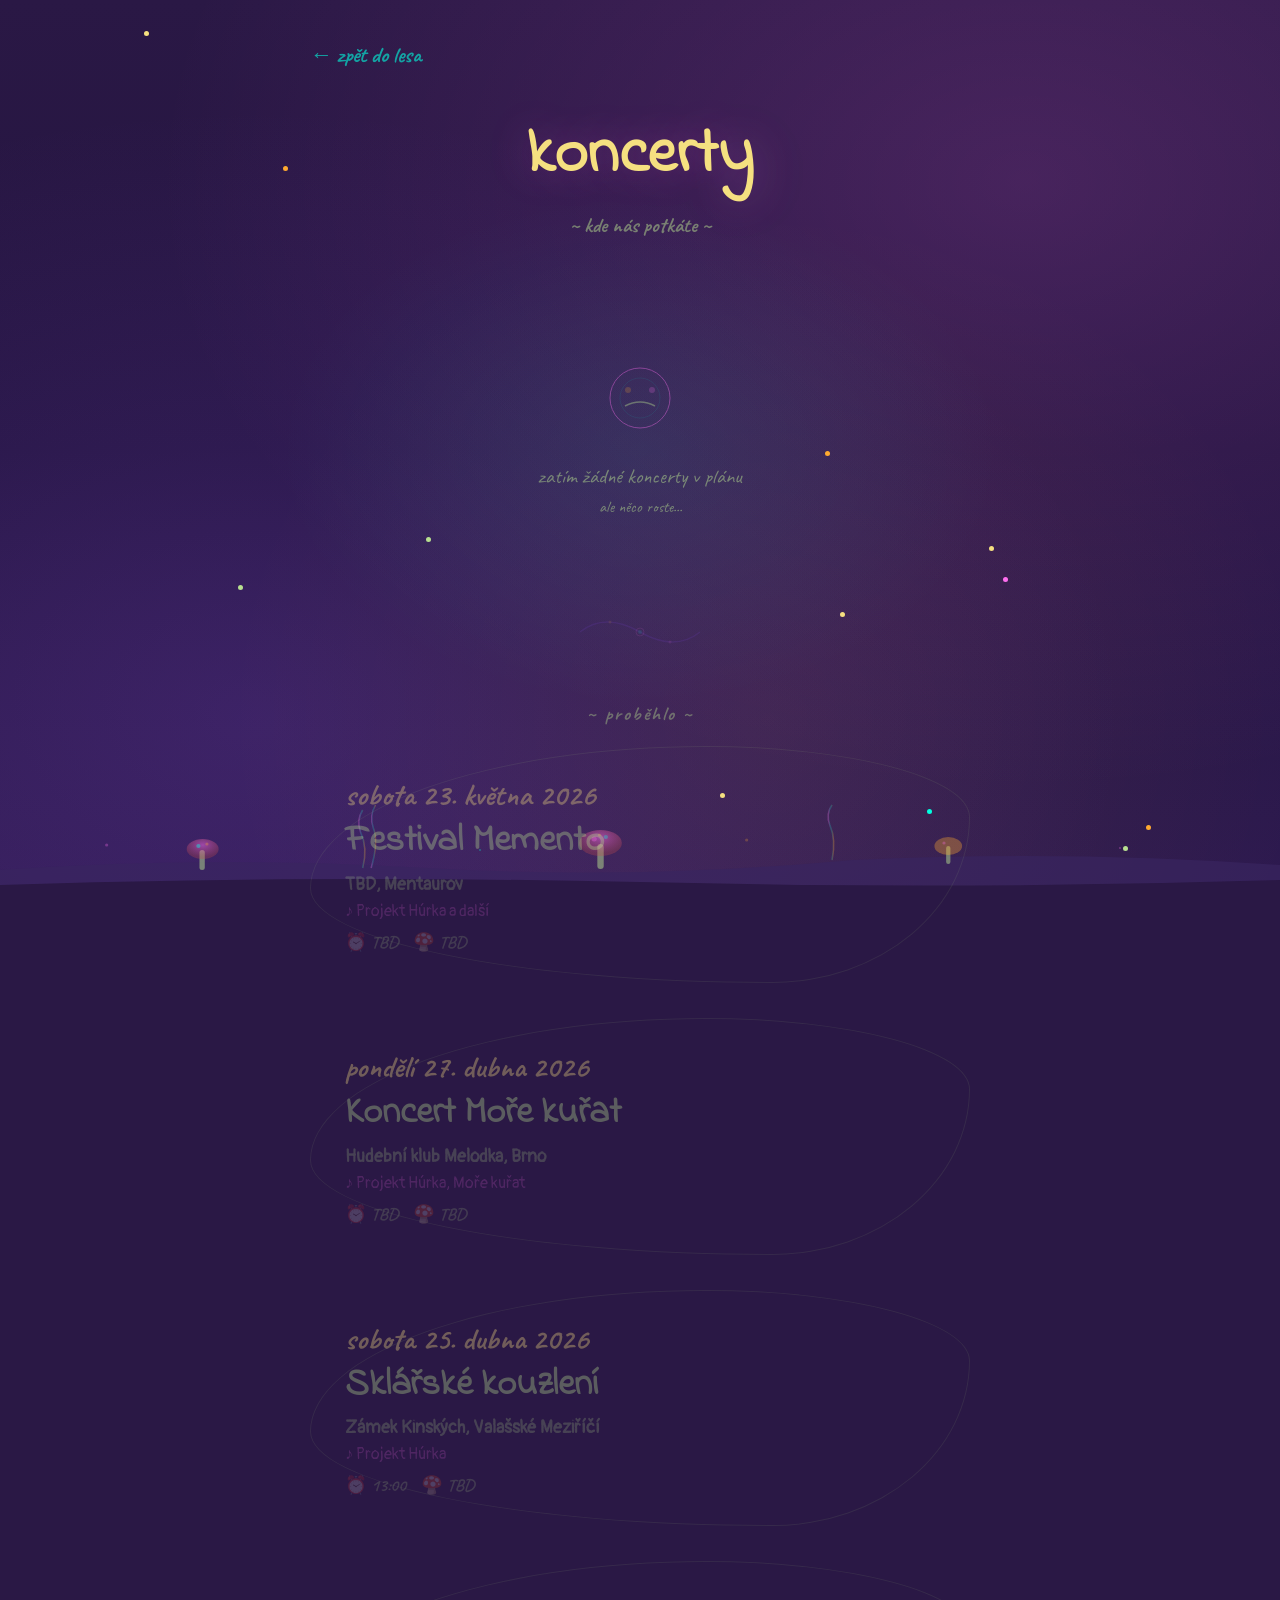
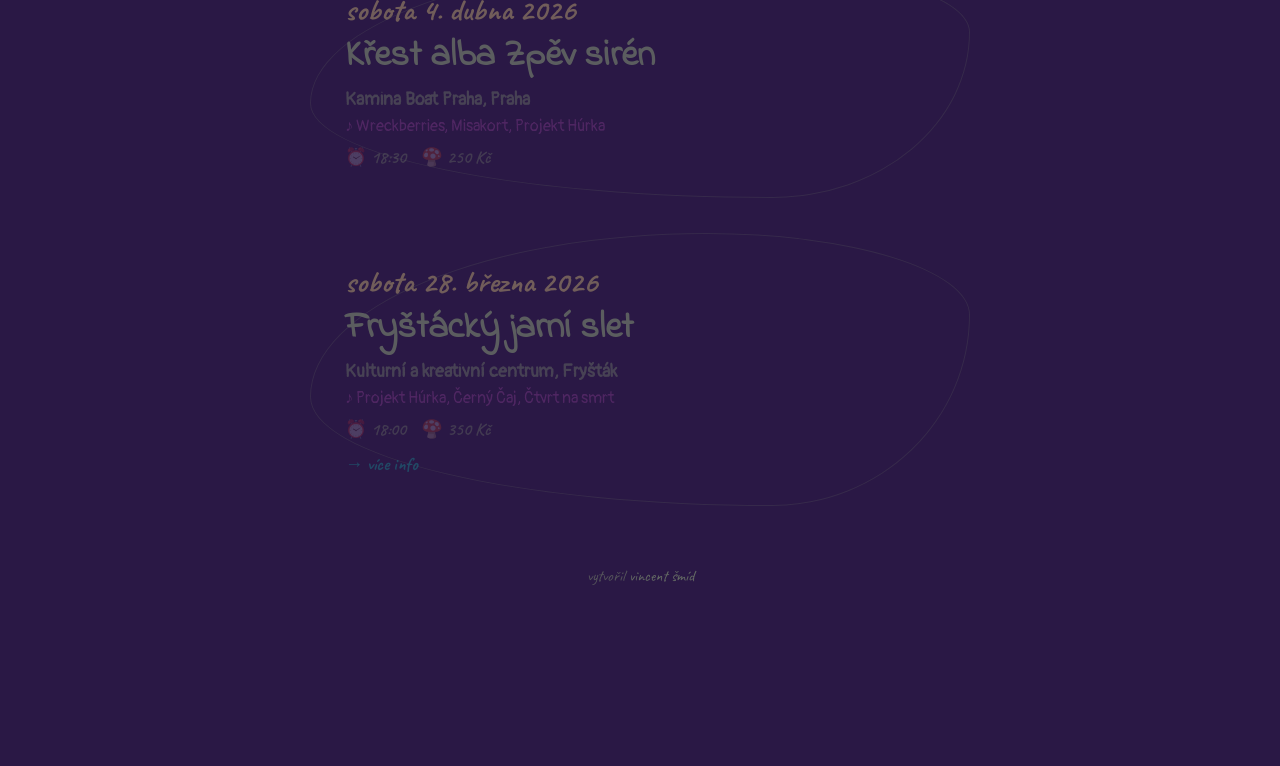
<file: concerts.html>
<!DOCTYPE html>
<html lang="cs">
<head>
<meta charset="UTF-8">
<meta name="viewport" content="width=device-width, initial-scale=1.0">
<title>Koncerty — Projekt Húrka</title>
<link rel="preconnect" href="https://fonts.googleapis.com">
<link rel="preconnect" href="https://fonts.gstatic.com" crossorigin>
<link href="https://fonts.googleapis.com/css2?family=Pangolin&family=Caveat:wght@400;700&family=Indie+Flower&display=swap" rel="stylesheet">
<link rel="stylesheet" href="base.css">
<link rel="stylesheet" href="concerts.css">
</head>
<body>

<div class="bg-gradient"></div>
<div class="fireflies" id="fireflies"></div>

<div class="page">
  <a href="index.html" class="back-link">← zpět do lesa</a>

  <h1 class="page-title">koncerty</h1>
  <p class="page-subtitle">~ kde nás potkáte ~</p>

  <div id="concertList">
    <noscript>
      <div class="empty-state">
        <p>pro zobrazení koncertů je potřeba zapnout JavaScript</p>
      </div>
    </noscript>
  </div>

  <div class="footer-credit">
    <p>vytvořil <a href="https://vincentsmid.xyz" target="_blank">vincent šmíd</a></p>
  </div>
</div>

<!-- Bottom mushrooms (static) -->
<div class="mushroom-footer">
  <svg viewBox="0 0 1200 100" xmlns="http://www.w3.org/2000/svg" preserveAspectRatio="none" style="width:100%;height:100%;display:block">
    <defs>
      <linearGradient id="trippyGrad1" x1="0%" y1="0%" x2="100%" y2="0%">
        <stop offset="0%" stop-color="#ff6ef0" stop-opacity="0.6"/>
        <stop offset="50%" stop-color="#00ffe0" stop-opacity="0.4"/>
        <stop offset="100%" stop-color="#ffaa30" stop-opacity="0.6"/>
      </linearGradient>
      <radialGradient id="mushroomGlow" cx="50%" cy="30%" r="60%">
        <stop offset="0%" stop-color="#ff6ef0" stop-opacity="0.5"/>
        <stop offset="100%" stop-color="#c44b4f" stop-opacity="0.3"/>
      </radialGradient>
    </defs>
    <path d="M0 70 Q200 55 400 68 Q600 80 800 60 Q1000 50 1200 65 L1200 100 L0 100Z" fill="#3a2560" opacity="0.7"/>
    <path d="M0 85 Q300 75 600 82 Q900 90 1200 80 L1200 100 L0 100Z" fill="#2a1845"/>
    <g transform="translate(180, 38)">
      <rect x="7" y="12" width="5" height="20" rx="2.5" fill="#b8e090" opacity="0.5"/>
      <ellipse cx="10" cy="11" rx="15" ry="10" fill="url(#mushroomGlow)"/>
      <circle cx="6" cy="8" r="2" fill="#00ffe0" opacity="0.4"/>
      <circle cx="14" cy="6" r="1.5" fill="#ffaa30" opacity="0.3"/>
    </g>
    <g transform="translate(550, 30)">
      <rect x="10" y="14" width="6" height="25" rx="3" fill="#b8e090" opacity="0.5"/>
      <ellipse cx="13" cy="13" rx="20" ry="13" fill="url(#mushroomGlow)"/>
      <circle cx="7" cy="9" r="2.5" fill="#ff6ef0" opacity="0.3"/>
      <circle cx="18" cy="7" r="2" fill="#00ffe0" opacity="0.3"/>
      <circle cx="12" cy="5" r="1.5" fill="#ffaa30" opacity="0.25"/>
    </g>
    <g transform="translate(880, 36)">
      <rect x="7" y="10" width="4" height="18" rx="2" fill="#b8e090" opacity="0.5"/>
      <ellipse cx="9" cy="10" rx="13" ry="9" fill="#ffaa30" opacity="0.35"/>
      <circle cx="5" cy="7" r="1.5" fill="#ff6ef0" opacity="0.3"/>
    </g>
    <g stroke="url(#trippyGrad1)" fill="none" stroke-width="1.5" opacity="0.5">
      <path d="M340 68 Q345 48 338 32 Q334 20 340 10"/>
      <path d="M348 68 Q355 42 350 28 Q346 16 352 5"/>
      <path d="M780 60 Q784 40 778 25 Q774 14 780 5"/>
    </g>
    <circle cx="100" cy="45" r="1.5" fill="#ff6ef0" opacity="0.3"/>
    <circle cx="450" cy="50" r="1" fill="#00ffe0" opacity="0.3"/>
    <circle cx="700" cy="40" r="1.5" fill="#ffaa30" opacity="0.25"/>
    <circle cx="1050" cy="48" r="1" fill="#ff6ef0" opacity="0.3"/>
  </svg>
</div>

<script>
// Fireflies — with color variety
const ff = document.getElementById('fireflies');
const fireflyColors = ['#ff6ef0', '#00ffe0', '#ffaa30', '#f5e080', '#b8e090'];
for (let i = 0; i < 12; i++) {
  const f = document.createElement('div');
  f.className = 'firefly';
  f.style.left = Math.random() * 100 + '%';
  f.style.top = Math.random() * 100 + '%';
  f.style.animationDelay = Math.random() * 5 + 's';
  f.style.animationDuration = (4 + Math.random() * 4) + 's, ' + (8 + Math.random() * 6) + 's';
  f.style.background = fireflyColors[Math.floor(Math.random() * fireflyColors.length)];
  ff.appendChild(f);
}

// Load and parse concerts
async function loadConcerts() {
  try {
    const response = await fetch('concerts.md');
    const text = await response.text();
    const concerts = parseConcerts(text);
    renderConcerts(concerts);
  } catch (e) {
    document.getElementById('concertList').innerHTML = `
      <div class="empty-state">
        <p>nepodařilo se načíst koncerty</p>
        <p style="margin-top: 10px; font-size: 1rem;">zkus to znova za chvíli</p>
      </div>
    `;
  }
}

function parseConcerts(md) {
  const concerts = [];
  const blocks = md.split(/^---$/m).filter(b => b.trim());

  for (const block of blocks) {
    const concert = {};
    const lines = block.trim().split('\n');

    for (const line of lines) {
      const match = line.match(/^(\w+):\s*(.+)$/);
      if (match) {
        const key = match[1].toLowerCase();
        const val = match[2].trim();
        if (key === 'date') concert.date = new Date(val);
        else if (key === 'title' || key === 'název') concert.title = val;
        else if (key === 'venue' || key === 'místo') concert.venue = val;
        else if (key === 'city' || key === 'město') concert.city = val;
        else if (key === 'price' || key === 'vstupné') concert.price = val;
        else if (key === 'time' || key === 'čas') concert.time = val;
        else if (key === 'bands' || key === 'kapely') concert.bands = val;
        else if (key === 'link' || key === 'odkaz') concert.link = val;
      }
    }

    if (concert.date && concert.title) concerts.push(concert);
  }

  concerts.sort((a, b) => a.date - b.date);
  return concerts;
}

function formatDate(d) {
  const days = ['neděle', 'pondělí', 'úterý', 'středa', 'čtvrtek', 'pátek', 'sobota'];
  const months = ['ledna', 'února', 'března', 'dubna', 'května', 'června',
                  'července', 'srpna', 'září', 'října', 'listopadu', 'prosince'];
  return `${days[d.getDay()]} ${d.getDate()}. ${months[d.getMonth()]} ${d.getFullYear()}`;
}

function renderConcerts(concerts) {
  const container = document.getElementById('concertList');
  const now = new Date();

  const upcoming = concerts.filter(c => c.date >= now);
  const past = concerts.filter(c => c.date < now).reverse();

  let html = '';

  const nextIdx = upcoming.length > 0 ? 0 : -1;

  if (upcoming.length > 0) {
    html += '<div class="section-label">~ nadcházející ~</div>';
    upcoming.forEach((c, i) => {
      const isNext = i === 0;
      const delay = 0.2 + i * 0.15;
      html += renderCard(c, isNext, false, delay);
      if (i < upcoming.length - 1) {
        html += `<div class="card-divider">
          <svg width="60" height="30" viewBox="0 0 60 30">
            <path d="M5 15 Q15 3 30 15 Q45 27 55 15" fill="none" stroke="#ff6ef0" stroke-width="1" opacity="0.5"/>
            <circle cx="30" cy="15" r="3" fill="none" stroke="#00ffe0" stroke-width="0.8" opacity="0.4"/>
            <circle cx="30" cy="15" r="1.5" fill="#ffaa30" opacity="0.4"/>
          </svg>
        </div>`;
      }
    });
  } else {
    html += `<div class="empty-state">
      <svg width="80" height="80" viewBox="0 0 80 80" style="opacity:0.4; margin-bottom:20px;">
        <circle cx="40" cy="40" r="30" fill="none" stroke="#ff6ef0" stroke-width="1"/>
        <circle cx="40" cy="40" r="20" fill="none" stroke="#00ffe0" stroke-width="0.5" opacity="0.4"/>
        <path d="M25 48 Q40 40 55 48" fill="none" stroke="#b8e090" stroke-width="1.5"/>
        <circle cx="28" cy="32" r="3" fill="#ffaa30" opacity="0.5"/>
        <circle cx="52" cy="32" r="3" fill="#ff6ef0" opacity="0.5"/>
      </svg>
      <p>zatím žádné koncerty v plánu</p>
      <p style="margin-top: 8px; font-size: 1rem;">ale něco roste...</p>
    </div>`;
  }

  if (past.length > 0) {
    html += `
      <div class="section-vine">
        <svg width="140" height="50" viewBox="0 0 140 50">
          <path d="M10 25 Q35 5 70 25 Q105 45 130 25" fill="none" stroke="#6a3db8" stroke-width="1.5" opacity="0.6"/>
          <circle cx="70" cy="25" r="4" fill="none" stroke="#ff6ef0" stroke-width="0.8" opacity="0.4"/>
          <circle cx="70" cy="25" r="2" fill="#00ffe0" opacity="0.3"/>
          <circle cx="40" cy="15" r="1.5" fill="#ffaa30" opacity="0.3"/>
          <circle cx="100" cy="35" r="1.5" fill="#ff6ef0" opacity="0.3"/>
        </svg>
      </div>
      <div class="section-label">~ proběhlo ~</div>
    `;
    past.forEach((c, i) => {
      const delay = 0.2 + i * 0.1;
      html += renderCard(c, false, true, delay);
    });
  }

  container.innerHTML = html;
}

function renderCard(concert, isNext, isPast, delay) {
  const classes = ['concert-card'];
  if (isNext) classes.push('next');
  if (isPast) classes.push('past');

  let meta = '';
  if (concert.time) meta += `<span>⏰ ${concert.time}</span>`;
  if (concert.price) meta += `<span>🍄 ${concert.price}</span>`;

  return `
    <div class="${classes.join(' ')}" style="animation-delay: ${delay}s">
      <div class="concert-card-border" style="animation-delay: ${Math.random() * 5}s"></div>
      ${isNext ? '<div class="next-badge">✦ příští koncert</div>' : ''}
      <div class="card-date">${formatDate(concert.date)}</div>
      <div class="card-title">${concert.title}</div>
      <div class="card-venue">${concert.venue}${concert.city ? ', ' + concert.city : ''}</div>
      ${concert.bands ? `<div class="card-bands">♪ ${concert.bands}</div>` : ''}
      ${meta ? `<div class="card-meta">${meta}</div>` : ''}
      ${concert.link ? `<a href="${concert.link}" target="_blank" class="card-link">→ více info</a>` : ''}
    </div>
  `;
}

loadConcerts();

// === CURSOR TRAIL (lightweight pool) ===
(function() {
  const colors = ['#ff6ef0', '#00ffe0', '#ffaa30', '#f5e080'];
  const pool = [];
  const poolSize = 12;
  let idx = 0;
  let lastX = 0, lastY = 0;
  for (let i = 0; i < poolSize; i++) {
    const dot = document.createElement('div');
    dot.className = 'cursor-trail';
    document.body.appendChild(dot);
    pool.push(dot);
  }
  document.addEventListener('mousemove', function(e) {
    const dx = e.clientX - lastX, dy = e.clientY - lastY;
    if (dx * dx + dy * dy < 64) return;
    lastX = e.clientX; lastY = e.clientY;
    const dot = pool[idx % poolSize];
    idx++;
    dot.style.background = colors[idx % colors.length];
    dot.style.left = e.clientX - 4 + 'px';
    dot.style.top = e.clientY - 4 + 'px';
    dot.style.opacity = '0.6';
    setTimeout(function() { dot.style.opacity = '0'; }, 50);
  });
})();
</script>
</body>
</html>
</file>
<file: base.css>
/* === SHARED BASE — variables, resets, background, fireflies === */

:root {
  --moss: #7ac460;
  --deep-forest: #2a4e22;
  --mushroom: #e8667a;
  --fairy-gold: #f0c85a;
  --lichen: #b8e090;
  --night-purple: #6a3db8;
  --spore: #f5e080;
  --bg: #2a1845;
  --acid-pink: #ff6ef0;
  --acid-cyan: #00ffe0;
  --acid-orange: #ffaa30;
}

* { margin: 0; padding: 0; box-sizing: border-box; }

/* === SHARED KEYFRAMES (transform/opacity only = GPU composited) === */
@keyframes sway { 0%, 100% { transform: rotate(-2deg); } 50% { transform: rotate(2deg); } }
@keyframes float { 0%, 100% { transform: translateY(0); } 50% { transform: translateY(-10px); } }
@keyframes fadeInUp { from { opacity: 0; transform: translateY(30px); } to { opacity: 1; transform: translateY(0); } }
@keyframes morphBlob {
  0%, 100% { border-radius: 60% 40% 30% 70% / 60% 30% 70% 40%; }
  50% { border-radius: 40% 60% 50% 50% / 50% 50% 40% 60%; }
}
@keyframes pulse {
  0%, 100% { opacity: 0.3; transform: scale(1); }
  50% { opacity: 0.9; transform: scale(1.2); }
}
@keyframes breathe { 0%, 100% { transform: scale(1); } 50% { transform: scale(1.05); } }
@keyframes color-cycle {
  0%, 100% { color: var(--acid-pink); }
  33% { color: var(--acid-cyan); }
  66% { color: var(--acid-orange); }
}
@keyframes trippy-drift {
  0%, 100% { transform: translate(0, 0) scale(1) rotate(0deg); }
  50% { transform: translate(8px, -6px) scale(1.05) rotate(2deg); }
}
@keyframes wobble {
  0%, 100% { transform: rotate(0deg); }
  50% { transform: rotate(4deg); }
}

/* === BODY === */
body {
  background: var(--bg);
  color: var(--lichen);
  font-family: 'Pangolin', cursive;
  overflow-x: hidden;
  min-height: 100vh;
  cursor: url("data:image/svg+xml,%3Csvg xmlns='http://www.w3.org/2000/svg' width='24' height='24' viewBox='0 0 24 24'%3E%3Cellipse cx='12' cy='12' rx='11' ry='8' fill='none' stroke='%23ff6ef0' stroke-width='1.2'/%3E%3Ccircle cx='12' cy='12' r='4' fill='none' stroke='%2300ffe0' stroke-width='0.8'/%3E%3Ccircle cx='12' cy='12' r='1.5' fill='%23ffaa30'/%3E%3C/svg%3E") 12 12, crosshair;
}

/* === CURSOR TRAIL === */
.cursor-trail {
  position: fixed;
  pointer-events: none;
  z-index: 9998;
  width: 8px;
  height: 8px;
  border-radius: 50%;
  opacity: 0;
  will-change: transform, opacity;
  transition: opacity 0.6s ease-out;
}

/* === BACKGROUND GRADIENT (static — no animation) === */
.bg-layer {
  position: fixed;
  inset: 0;
  pointer-events: none;
  z-index: 0;
}

.bg-gradient {
  position: fixed;
  inset: 0;
  background:
    radial-gradient(ellipse at 20% 80%, rgba(140, 80, 220, 0.2) 0%, transparent 60%),
    radial-gradient(ellipse at 80% 20%, rgba(255, 110, 240, 0.15) 0%, transparent 60%),
    radial-gradient(ellipse at 50% 50%, rgba(0, 255, 224, 0.08) 0%, transparent 40%),
    radial-gradient(ellipse at 60% 80%, rgba(255, 170, 48, 0.08) 0%, transparent 50%),
    linear-gradient(180deg, #2a1845 0%, #231440 50%, #2e1a50 100%);
  pointer-events: none;
  z-index: 0;
}

/* === FIREFLIES (transform + opacity only) === */
.fireflies {
  position: fixed;
  inset: 0;
  pointer-events: none;
  z-index: 2;
}

.firefly {
  position: absolute;
  width: 5px;
  height: 5px;
  border-radius: 50%;
  will-change: transform, opacity;
  animation: pulse 4s ease-in-out infinite, float 10s ease-in-out infinite;
}
</file>
<file: index.css>
/* index.css — page-specific styles (base.css loaded first) */

@keyframes swayReverse {
  0%, 100% { transform: rotate(3deg); }
  50% { transform: rotate(-3deg); }
}
@keyframes drip {
  0% { transform: translateY(-10px); opacity: 0; }
  10% { opacity: 1; }
  90% { opacity: 1; }
  100% { transform: translateY(100vh); opacity: 0; }
}
@keyframes spiralSpin {
  from { transform: rotate(0deg); }
  to { transform: rotate(360deg); }
}

html {
  scroll-behavior: smooth;
}

body {
  position: relative;
  overflow: hidden;
  height: 100dvh;
}

/* === SVG DECORATIONS === */
.vine-container {
  position: fixed;
  pointer-events: none;
  z-index: 1;
  will-change: transform;
}

.vine-left {
  left: -20px;
  top: 0;
  width: 200px;
  height: 100vh;
  animation: sway 8s ease-in-out infinite;
  transform-origin: top center;
}

.vine-right {
  right: -20px;
  top: 0;
  width: 200px;
  height: 100vh;
  animation: swayReverse 9s ease-in-out infinite;
  transform-origin: top center;
}

/* === MAIN CONTENT === */
.main-content {
  position: relative;
  z-index: 5;
  display: flex;
  flex-direction: column;
  align-items: center;
  justify-content: center;
  height: 100dvh;
  padding: 2vh 20px;
  overflow: hidden;
  gap: 1vh;
}

/* === LOGO === */
.logo-wrapper {
  margin-bottom: 10vh;
  animation: fadeInUp 1.5s ease-out, breathe 6s ease-in-out infinite;
  position: relative;
  will-change: transform;
}

@keyframes logo-color {
  0%, 100% { fill: #ff6ef0; }
  25% { fill: #00ffe0; }
  50% { fill: #ffaa30; }
  75% { fill: #b8e090; }
}

.logo-svg {
  width: min(500px, 85vw);
  max-height: 25vh;
  display: block;
}

.logo-svg path {
  fill: var(--acid-pink);
  animation: logo-color 12s ease-in-out infinite;
}

.logo-svg path:nth-child(2n) {
  animation-delay: -3s;
}

.logo-svg path:nth-child(3n) {
  animation-delay: -6s;
}

.logo-glow {
  position: absolute;
  inset: -40px;
  background: radial-gradient(ellipse, rgba(255, 110, 240, 0.12) 0%, rgba(0, 255, 224, 0.06) 50%, transparent 70%);
  z-index: -1;
}

/* === TAGLINE === */
.tagline {
  font-family: 'Caveat', cursive;
  font-size: clamp(1.2rem, 3.5vw, 1.7rem);
  font-weight: 700;
  color: rgba(184, 224, 144, 0.55);
  letter-spacing: 3px;
  animation: fadeInUp 1.8s ease-out;
  text-transform: lowercase;
}

/* === NEXT CONCERT BLOCK === */
.next-concert {
  animation: fadeInUp 2s ease-out;
  text-align: center;
  cursor: pointer;
  text-decoration: none;
  display: block;
  padding: 2vh 40px;
  position: relative;
  transition: transform 0.3s ease;
  max-width: 600px;
}

.next-concert:hover {
  transform: scale(1.03);
}

.next-concert:hover .concert-border {
  border-color: var(--acid-pink);
  opacity: 1;
}

.concert-border {
  position: absolute;
  inset: 0;
  border: 2px solid var(--acid-cyan);
  border-radius: 60% 40% 30% 70% / 60% 30% 70% 40%;
  animation: morphBlob 10s ease-in-out infinite;
  opacity: 0.4;
  transition: opacity 0.3s, border-color 0.3s;
  will-change: border-radius;
}

.concert-label {
  font-family: 'Caveat', cursive;
  font-size: clamp(1.05rem, 2.8vw, 1.3rem);
  font-weight: 700;
  color: var(--acid-cyan);
  letter-spacing: 2px;
  text-transform: uppercase;
  margin-bottom: 12px;
  opacity: 0.7;
}

.concert-title {
  font-family: 'Indie Flower', cursive;
  font-size: clamp(2.1rem, 5.5vw, 3.4rem);
  font-weight: 700;
  color: var(--spore);
  line-height: 1.2;
  margin-bottom: 8px;
  text-shadow: 0 0 30px rgba(255, 110, 240, 0.25), 0 0 60px rgba(0, 255, 224, 0.1);
}

.concert-date {
  font-family: 'Caveat', cursive;
  font-size: clamp(1.5rem, 4.5vw, 2.3rem);
  font-weight: 700;
  color: var(--lichen);
  margin-bottom: 6px;
}

.concert-venue {
  font-family: 'Pangolin', cursive;
  font-size: clamp(1.05rem, 2.8vw, 1.3rem);
  font-weight: 600;
  color: rgba(184, 224, 144, 0.6);
}

.concert-cta {
  margin-top: 20px;
  font-family: 'Caveat', cursive;
  font-size: 1.15rem;
  font-weight: 700;
  color: var(--acid-pink);
  opacity: 0.5;
  transition: opacity 0.3s;
}

.next-concert:hover .concert-cta {
  opacity: 1;
}

/* === BOTTOM MUSHROOM GARDEN === */
.mushroom-garden {
  position: fixed;
  bottom: 0;
  left: 0;
  right: 0;
  height: 120px;
  pointer-events: none;
  z-index: 3;
}

/* === NAVIGATION === */
.nav-links {
  display: flex;
  gap: 20px;
  flex-wrap: wrap;
  justify-content: center;
  animation: fadeInUp 2.5s ease-out;
}

.nav-links a {
  font-family: 'Indie Flower', cursive;
  font-size: clamp(1.3rem, 3.5vw, 1.7rem);
  font-weight: 700;
  color: var(--lichen);
  text-decoration: none;
  position: relative;
  padding: 8px 16px;
  transition: color 0.3s, transform 0.3s;
}

.nav-links a::after {
  content: '~';
  position: absolute;
  bottom: -5px;
  left: 50%;
  transform: translateX(-50%) scaleX(0);
  color: var(--acid-pink);
  font-size: 1.5rem;
  transition: transform 0.3s;
}

.nav-links a:hover {
  color: var(--acid-cyan);
  transform: translateY(-3px);
}

.nav-links a:hover::after {
  transform: translateX(-50%) scaleX(1);
}

/* === DRIPPING === */
.drip {
  position: fixed;
  width: 3px;
  height: 20px;
  border-radius: 50%;
  opacity: 0.35;
  animation: drip 6s linear infinite;
  z-index: 1;
  will-change: transform, opacity;
}

/* === HALLUCINATION LAYER === */
.hallucinations {
  position: fixed;
  inset: 0;
  pointer-events: none;
  z-index: 1;
  overflow: hidden;
}

.halluc {
  position: absolute;
  pointer-events: none;
  will-change: transform;
}

.halluc-blob { animation: trippy-drift 18s ease-in-out infinite reverse; }
.halluc-geometry { animation: trippy-drift 22s ease-in-out infinite; }
.halluc-ripple { animation: trippy-drift 16s ease-in-out infinite reverse; }
.halluc-infinity { animation: trippy-drift 24s ease-in-out infinite; }
.halluc-spiro { animation: trippy-drift 15s ease-in-out infinite reverse; }
.halluc-hex { animation: trippy-drift 19s ease-in-out infinite; }
.halluc-dna { animation: trippy-drift 20s ease-in-out infinite; }
.halluc-amoeba { animation: trippy-drift 25s ease-in-out infinite reverse; }
.halluc-diamonds { animation: trippy-drift 17s ease-in-out infinite; }

/* === SPIRAL EYES === */
.third-eye {
  position: fixed;
  pointer-events: none;
  z-index: 1;
  opacity: 0.18;
  will-change: transform;
}

.third-eye svg {
  animation: spiralSpin 20s linear infinite;
}

/* === RESPONSIVE === */
@media (max-width: 600px) {
  .vine-left, .vine-right { width: 80px; }
  .main-content { padding: 1vh 15px; }
  .logo-svg { width: min(320px, 80vw); max-height: 20vh; }
  .tagline { font-size: clamp(0.9rem, 3vw, 1.2rem); }
  .next-concert { padding: 24px 20px; }
  .concert-title { font-size: clamp(1.6rem, 6vw, 2.4rem); }
  .concert-date { font-size: clamp(1.2rem, 4vw, 1.6rem); }
  .concert-label { font-size: clamp(0.9rem, 3vw, 1.1rem); margin-bottom: 8px; }
  .concert-venue { font-size: clamp(1rem, 3vw, 1.2rem); }
  .concert-cta { font-size: 1.05rem; margin-top: 12px; }
  .nav-links { gap: 12px; }
  .nav-links a { font-size: clamp(1.1rem, 3.5vw, 1.4rem); padding: 8px 14px; }
  .mushroom-garden { height: 80px; }
  .decorative-top, .decorative-separator { display: none; }
  .scroll-hint { display: none; }
  .footer-zone { display: none; }
  .halluc-dna, .halluc-diamonds, .halluc-spiro, .halluc-infinity { display: none; }
  .halluc-geometry { width: 120px !important; }
  .halluc-amoeba { width: 100px !important; }
  .halluc-blob { width: 90px !important; }
  .halluc-ripple { width: 120px !important; }
  .halluc-hex { width: 80px !important; }
}

/* === LOADING === */
.page-loader {
  position: fixed;
  inset: 0;
  background: var(--bg);
  z-index: 9999;
  display: flex;
  align-items: center;
  justify-content: center;
  transition: opacity 1s ease, visibility 1s ease;
}

.page-loader.hidden {
  opacity: 0;
  visibility: hidden;
}

.loader-eye {
  width: 60px;
  height: 60px;
  animation: spiralSpin 2s linear infinite;
}

/* Footer */
.footer-zone {
  padding-bottom: 1vh;
  text-align: center;
  animation: fadeInUp 3s ease-out;
}

.footer-zone p {
  font-family: 'Caveat', cursive;
  font-size: 1.05rem;
  font-weight: 700;
  color: rgba(184, 224, 144, 0.35);
}

.footer-credit {
  text-align: center;
}

.footer-credit p {
  font-family: 'Caveat', cursive;
  font-size: 0.85rem;
  color: rgba(184, 224, 144, 0.3);
}

.footer-credit a {
  color: rgba(184, 224, 144, 0.4);
  text-decoration: none;
  transition: color 0.3s;
}

.footer-credit a:hover {
  color: var(--acid-cyan);
}

/* scroll hint */
.scroll-hint {
  animation: float 4s ease-in-out infinite;
  opacity: 0.3;
  will-change: transform;
}
</file>
<file: concerts.css>
/* concerts.css — page-specific styles (base.css loaded first) */

@keyframes growIn { from { transform: scaleY(0); opacity: 0; } to { transform: scaleY(1); opacity: 1; } }

/* Page content */
.page {
  position: relative;
  z-index: 5;
  max-width: 700px;
  margin: 0 auto;
  padding: 40px 20px 160px;
}

/* Back link */
.back-link {
  display: inline-block;
  font-family: 'Caveat', cursive;
  font-size: 1.4rem;
  font-weight: 700;
  color: var(--acid-cyan);
  text-decoration: none;
  opacity: 0.6;
  transition: opacity 0.3s, transform 0.3s, color 0.3s;
  margin-bottom: 40px;
  animation: fadeInUp 0.8s ease-out;
}

.back-link:hover {
  opacity: 1;
  transform: translateX(-5px);
  color: var(--acid-pink);
}

/* Page title */
.page-title {
  font-family: 'Indie Flower', cursive;
  font-size: clamp(2.4rem, 7vw, 4rem);
  font-weight: 700;
  color: var(--spore);
  text-align: center;
  margin-bottom: 10px;
  animation: fadeInUp 1s ease-out, color-cycle 8s ease-in-out infinite;
  text-shadow: 0 0 40px rgba(255, 110, 240, 0.3), 0 0 80px rgba(0, 255, 224, 0.15);
}

.page-subtitle {
  font-family: 'Caveat', cursive;
  font-size: 1.3rem;
  font-weight: 700;
  color: rgba(184, 224, 144, 0.5);
  text-align: center;
  margin-bottom: 60px;
  animation: fadeInUp 1.2s ease-out;
}

/* Concert card */
.concert-card {
  position: relative;
  padding: 30px 35px;
  margin-bottom: 35px;
  transition: transform 0.3s;
  animation: fadeInUp 1s ease-out;
  animation-fill-mode: backwards;
  transform-origin: bottom center;
}

.concert-card:hover {
  transform: scale(1.02);
}

.concert-card-border {
  position: absolute;
  inset: 0;
  border: 1.5px solid rgba(184, 224, 144, 0.25);
  border-radius: 60% 40% 30% 70% / 60% 30% 70% 40%;
  animation: morphBlob 10s ease-in-out infinite;
  pointer-events: none;
  transition: border-color 0.3s;
  will-change: border-radius;
}

.concert-card:hover .concert-card-border {
  border-color: rgba(255, 110, 240, 0.4);
}

.concert-card.past {
  opacity: 0.35;
}

.concert-card.past:hover {
  opacity: 0.5;
}

.concert-card.next .concert-card-border {
  border-color: rgba(0, 255, 224, 0.35);
  animation: morphBlob 6s ease-in-out infinite;
}

.next-badge {
  display: inline-block;
  font-family: 'Caveat', cursive;
  font-size: 1rem;
  font-weight: 700;
  color: var(--acid-cyan);
  border: 1px solid rgba(0, 255, 224, 0.3);
  padding: 2px 12px;
  border-radius: 20px;
  margin-bottom: 10px;
  animation: breathe 3s ease-in-out infinite;
}

.card-date {
  font-family: 'Caveat', cursive;
  font-size: clamp(1.5rem, 4vw, 1.9rem);
  font-weight: 700;
  color: var(--spore);
  margin-bottom: 4px;
}

.card-title {
  font-family: 'Indie Flower', cursive;
  font-size: clamp(1.7rem, 4.5vw, 2.3rem);
  font-weight: 700;
  color: var(--lichen);
  margin-bottom: 8px;
  line-height: 1.3;
}

.card-venue {
  font-family: 'Pangolin', cursive;
  font-size: 1.1rem;
  font-weight: 600;
  color: rgba(184, 224, 144, 0.6);
  margin-bottom: 4px;
}

.card-meta {
  font-family: 'Caveat', cursive;
  font-size: 1.1rem;
  font-weight: 700;
  color: rgba(184, 224, 144, 0.5);
  margin-top: 10px;
}

.card-meta span {
  margin-right: 15px;
}

.card-bands {
  font-family: 'Pangolin', cursive;
  font-size: 1rem;
  color: rgba(255, 110, 240, 0.5);
  margin-top: 6px;
}

.card-link {
  display: inline-block;
  margin-top: 12px;
  font-family: 'Caveat', cursive;
  font-size: 1.15rem;
  font-weight: 700;
  color: var(--acid-cyan);
  text-decoration: none;
  opacity: 0.6;
  transition: opacity 0.3s, color 0.3s;
}

.card-link:hover { opacity: 1; color: var(--acid-pink); }

/* Decorative dividers between cards */
.card-divider {
  text-align: center;
  margin: 10px 0;
  opacity: 0.3;
}

.card-divider svg {
  animation: wobble 6s ease-in-out infinite;
}

/* Section labels */
.section-label {
  font-family: 'Caveat', cursive;
  font-size: 1.2rem;
  font-weight: 700;
  color: rgba(184, 224, 144, 0.4);
  text-transform: lowercase;
  letter-spacing: 2px;
  margin-bottom: 20px;
  margin-top: 40px;
  text-align: center;
  animation: fadeInUp 1.2s ease-out;
}

/* Decorative vine between sections */
.section-vine {
  text-align: center;
  margin: 30px 0;
  opacity: 0.35;
}

.section-vine svg {
  animation: trippy-drift 10s ease-in-out infinite;
}

/* Empty state */
.empty-state {
  text-align: center;
  padding: 60px 20px;
  animation: fadeInUp 1.2s ease-out;
}

.empty-state p {
  font-family: 'Caveat', cursive;
  font-size: 1.3rem;
  color: rgba(184, 224, 144, 0.5);
}

/* Bottom mushroom */
.mushroom-footer {
  position: fixed;
  bottom: 0;
  left: 0;
  right: 0;
  height: 100px;
  pointer-events: none;
  z-index: 3;
}

.mushroom-footer svg {}

/* Footer credit */
.footer-credit {
  text-align: center;
  margin-top: 60px;
  padding-bottom: 20px;
  animation: fadeInUp 2s ease-out;
}

.footer-credit p {
  font-family: 'Caveat', cursive;
  font-size: 1rem;
  color: rgba(184, 224, 144, 0.3);
}

.footer-credit a {
  color: rgba(184, 224, 144, 0.4);
  text-decoration: none;
  transition: color 0.3s;
}

.footer-credit a:hover {
  color: var(--acid-cyan);
}

@media (max-width: 600px) {
  .concert-card { padding: 22px 20px; }
  .page { padding: 30px 15px 140px; }
}
</file>
